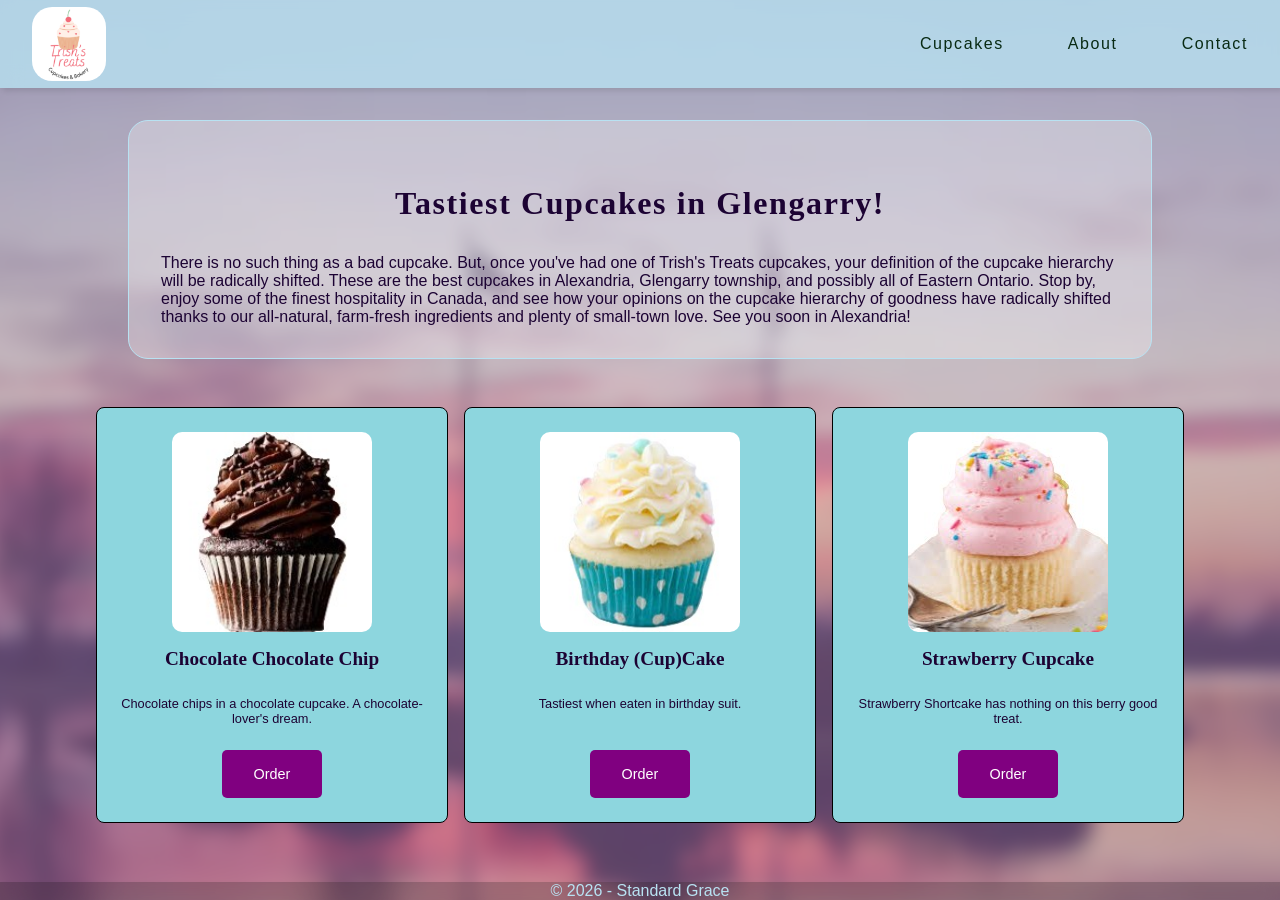
<file: index.html>
<!DOCTYPE html>
<html lang="en">
<head>
    <meta charset="UTF-8">
    <meta name="viewport" content="width=device-width, initial-scale=1.0">
    <title>Trish's Treats</title>
    <link rel="stylesheet" href="style.css">

</head>
<body>

    <nav>
        <ul class="sidebar"> <!-- Hidden on large screen, visible on small screens -->
            <li onclick="hideSidebar()"><a href=""><svg xmlns="http://www.w3.org/2000/svg" height="24px" viewBox="0 -960 960 960" width="24px" fill="#082a13"><path d="m256-200-56-56 224-224-224-224 56-56 224 224 224-224 56 56-224 224 224 224-56 56-224-224-224 224Z"/></svg></a></li> <!-- Sidebar icon cribbed from google - I got the idea from a great tutorial -->
            <li><a href="menu.html">Cupcakes</a></li>
            <li><a href="about.html">About</a></li>
            <li><a href="contact.html">Contact</a></li>
        </ul>
        <ul>
            <li><a href="index.html"><img src="images/logo-icon.png" alt="Trish's Treats"></a></li>
            <li class="hide-on-mobile"><a href="menu.html">Cupcakes</a></li>
            <li class="hide-on-mobile"><a href="about.html">About</a></li>
            <li class="hide-on-mobile"><a href="contact.html">Contact</a></li>
            <li class="menu-button" onclick="showSidebar()"><a href="javascript:void(0)"><svg xmlns="http://www.w3.org/2000/svg" height="24px" viewBox="0 -960 960 960" width="24px" fill="#082a13"><path d="M120-240v-80h720v80H120Zm0-200v-80h720v80H120Zm0-200v-80h720v80H120Z"/></svg></a></li> <!-- Another icon from Google -->
        </ul>
    </nav>
    <main>
        <div class="welcome-blurb">
            <h1> Tastiest Cupcakes in Glengarry!</h1>
            <p>There is no such thing as a bad cupcake. But, once you've had one of Trish's Treats cupcakes, your definition of the cupcake hierarchy will be radically shifted. These are the best cupcakes in Alexandria, Glengarry township, and possibly all of Eastern Ontario. Stop by, enjoy some of the finest hospitality in Canada, and see how your opinions on the cupcake hierarchy of goodness have radically shifted thanks to our all-natural, farm-fresh ingredients and plenty of small-town love. See you soon in Alexandria!</p>
        </div>
        <!-- Product teaser section - for promoting 3 cupcakes on the landing page-->
        <div class="highlight-grid">
            <div class="item-card">
                <img width="200px" src="images/cupcake-choc-choc-chip.jpg" alt="Chocolate Chocolate Chip Cupcake" class="card-image">
                <h4 class="card-title">Chocolate Chocolate Chip</h4>
                <p class="card-description">Chocolate chips in a chocolate cupcake. A chocolate-lover's dream.</p>
                <a href="" class="card-button" id="cupcake-choc-choc-chip-order">Order</a>
            </div>

            <div class="item-card" >
                <img width="200px" src="images/cupcake-birthday-cake.jpg" alt="Birthday Cupcake" class="card-image">
                <h4 class="card-title">Birthday (Cup)Cake</h4>
                <p class="card-description">Tastiest when eaten in birthday suit.</p>
                <a href="" class="card-button" id="cupcake-birthday-cake-order">Order</a>
            </div>

            <div class="item-card" >
                <img width="200px" src="images/cupcake-strawberry.jpg" alt="Strawberry Cupcake" class="card-image">
                <h4 class="card-title">Strawberry Cupcake</h4>
                <p class="card-description">Strawberry Shortcake has nothing on this berry good treat.</p>
                <a href="" class="card-button" id="cupcake-strawberry-order">Order</a>
            </div>
        </div> 
        
    </main>

    <footer>
        <ul>
            <li>&copy; 2026 - <a href="https://www.patrickmgrace.com/">Standard Grace</a></li>
        </ul>
    </footer>
<!-- Sidebar Control Script -- I cheated a bit here and used some minor javascript to control the sidebar. I got the idea from a tutorial and its simple enough that I understand how and why it works, so I figured I would be safe to use it. -->
    <script>
        function showSidebar(){
            const sidebar = document.querySelector('.sidebar')
            sidebar.style.display = 'flex'
        }
        function hideSidebar(){
            const sidebar = document.querySelector('.sidebar')
            sidebar.style.display = 'none'            
        }
    </script>
</body>
</html>
</file>
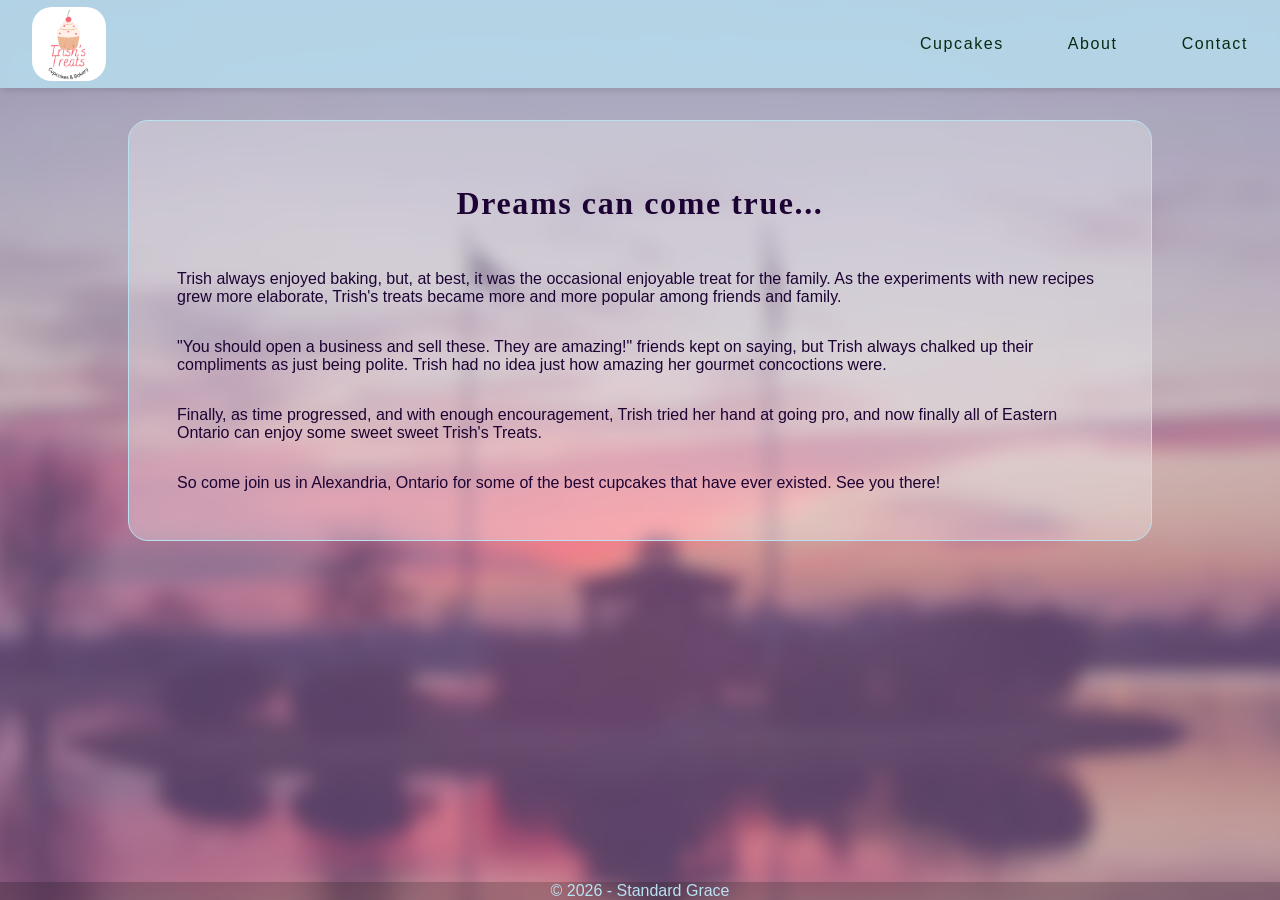
<file: about.html>
<!DOCTYPE html>
<html lang="en">
<head>
    <meta charset="UTF-8">
    <meta name="viewport" content="width=device-width, initial-scale=1.0">
    <title>Trish's Treats</title>
    <link rel="stylesheet" href="style.css">

</head>
<body>

    <nav>
        <ul class="sidebar"> <!-- Hidden on large screen, visible on small screens -->
            <li onclick="hideSidebar()"><a href=""><svg xmlns="http://www.w3.org/2000/svg" height="24px" viewBox="0 -960 960 960" width="24px" fill="#082a13"><path d="m256-200-56-56 224-224-224-224 56-56 224 224 224-224 56 56-224 224 224 224-56 56-224-224-224 224Z"/></svg></a></li> <!-- Sidebar icon cribbed from google - I got the idea from a great tutorial -->
            <li><a href="menu.html">Cupcakes</a></li>
            <li><a href="about.html">About</a></li>
            <li><a href="contact.html">Contact</a></li>
        </ul>
        <ul>
            <li><a href="index.html"><img src="images/logo-icon.png" alt="Trish's Treats"></a></li>
            <li class="hide-on-mobile"><a href="menu.html">Cupcakes</a></li>
            <li class="hide-on-mobile"><a href="about.html">About</a></li>
            <li class="hide-on-mobile"><a href="contact.html">Contact</a></li>
            <li class="menu-button" onclick="showSidebar()"><a href="javascript:void(0)"><svg xmlns="http://www.w3.org/2000/svg" height="24px" viewBox="0 -960 960 960" width="24px" fill="#082a13"><path d="M120-240v-80h720v80H120Zm0-200v-80h720v80H120Zm0-200v-80h720v80H120Z"/></svg></a></li> <!-- Another icon from Google -->
        </ul>
    </nav>

    <main>
        <div class="about-blurb">
            <h1>Dreams can come true...</h1>
            <p>Trish always enjoyed baking, but, at best, it was the occasional enjoyable treat for the family. As the experiments with new recipes grew more elaborate, Trish's treats became more and more popular among friends and family. </p>
            <p>"You should open a business and sell these. They are amazing!" friends kept on saying, but Trish always chalked up their compliments as just being polite. Trish had no idea just how amazing her gourmet concoctions were.</p>
            <p>Finally, as time progressed, and with enough encouragement, Trish tried her hand at going pro, and now finally all of Eastern Ontario can enjoy some sweet sweet Trish's Treats.</p>
            <p>So come join us in Alexandria, Ontario for some of the best cupcakes that have ever existed. See you there!</p>

        </div>

    </main>

    <footer>
        <ul>
            <li>&copy; 2026 - <a href="https://www.patrickmgrace.com/">Standard Grace</a></li>
        </ul>
    </footer>
<!-- Sidebar Control Script -- I cheated a bit here and used some minor javascript to control the sidebar. I got the idea from a tutorial and its simple enough that I understand how and why it works, so I figured I would be safe to use it. -->
    <script>
        function showSidebar(){
            const sidebar = document.querySelector('.sidebar')
            sidebar.style.display = 'flex'
        }
        function hideSidebar(){
            const sidebar = document.querySelector('.sidebar')
            sidebar.style.display = 'none'            
        }
    </script>
</body>
</html>
</file>
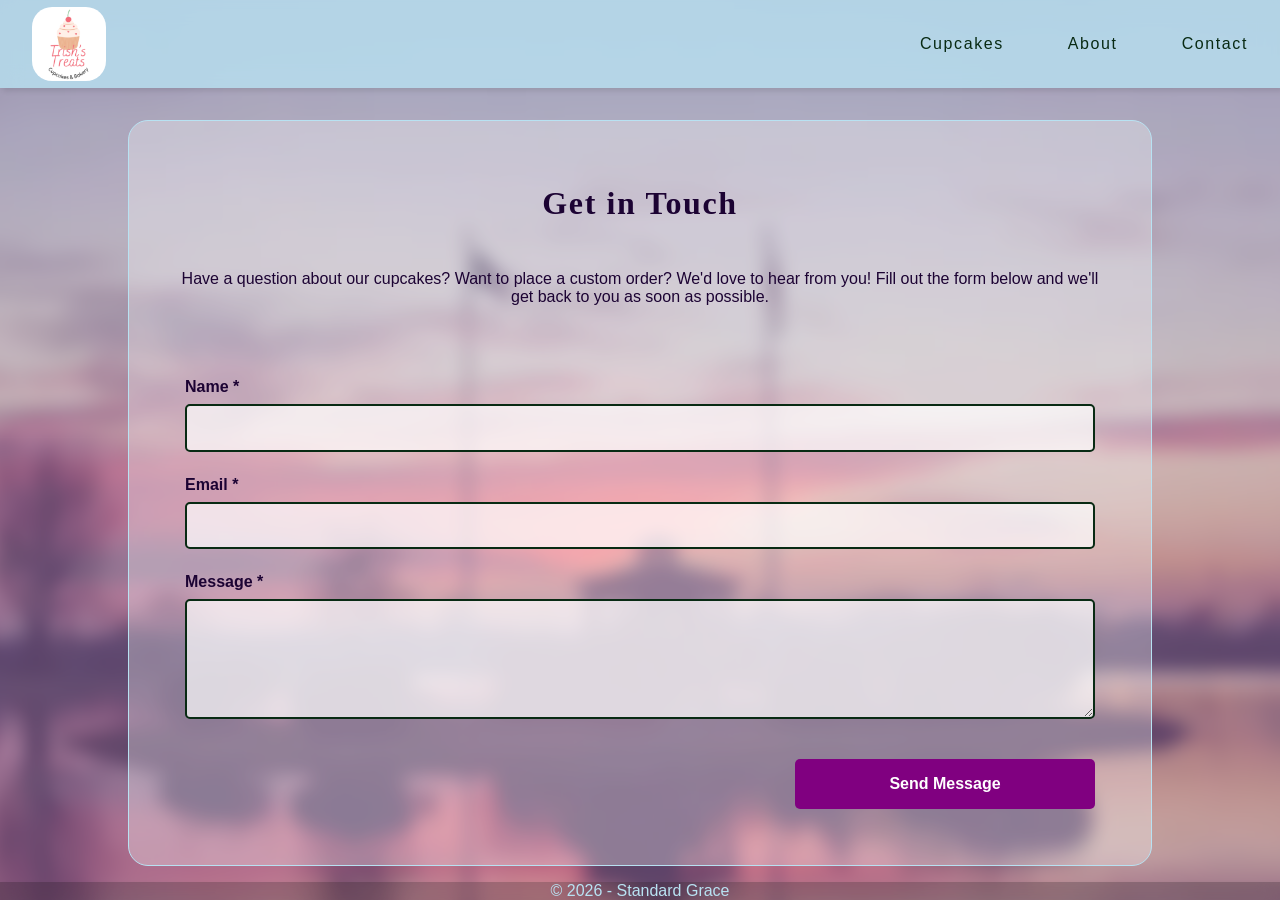
<file: contact.html>
<!DOCTYPE html>
<html lang="en">
<head>
    <meta charset="UTF-8">
    <meta name="viewport" content="width=device-width, initial-scale=1.0">
    <title>Contact Us - Trish's Treats</title>
    <link rel="stylesheet" href="style.css">

</head>
<body>

    <nav>
        <ul class="sidebar"> <!-- Hidden on large screen, visible on small screens -->
            <li onclick="hideSidebar()"><a href=""><svg xmlns="http://www.w3.org/2000/svg" height="24px" viewBox="0 -960 960 960" width="24px" fill="#082a13"><path d="m256-200-56-56 224-224-224-224 56-56 224 224 224-224 56 56-224 224 224 224-56 56-224-224-224 224Z"/></svg></a></li> <!-- Sidebar icon cribbed from google - I got the idea from a great tutorial -->
            <li><a href="menu.html">Cupcakes</a></li>
            <li><a href="about.html">About</a></li>
            <li><a href="contact.html">Contact</a></li>
        </ul>
        <ul>
            <li><a href="index.html"><img src="images/logo-icon.png" alt="Trish's Treats"></a></li>
            <li class="hide-on-mobile"><a href="menu.html">Cupcakes</a></li>
            <li class="hide-on-mobile"><a href="about.html">About</a></li>
            <li class="hide-on-mobile"><a href="contact.html">Contact</a></li>
            <li class="menu-button" onclick="showSidebar()"><a href="javascript:void(0)"><svg xmlns="http://www.w3.org/2000/svg" height="24px" viewBox="0 -960 960 960" width="24px" fill="#082a13"><path d="M120-240v-80h720v80H120Zm0-200v-80h720v80H120Zm0-200v-80h720v80H120Z"/></svg></a></li> <!-- Another icon from Google -->
        </ul>
    </nav>

    <main>
        <div class="contact-blurb">
            <h1>Get in Touch</h1>
            <p>Have a question about our cupcakes? Want to place a custom order? We'd love to hear from you! Fill out the form below and we'll get back to you as soon as possible.</p>

            <!-- Form action should point to the backend server to handle the data submission. Right now it simply POSTs the data to a null 'a' link -->
            <form class="contact-form" action="" method="POST">
                <div class="form-group">
                    <label for="name">Name *</label>
                    <input type="text" id="name" name="name" required>
                </div>

                <div class="form-group">
                    <label for="email">Email *</label>
                    <input type="email" id="email" name="email" required>
                </div>

                <div class="form-group">
                    <label for="message">Message *</label>
                    <textarea id="message" name="message" required></textarea>
                </div>

                <button type="submit" class="submit-btn">Send Message</button>
            </form>
        </div>
    </main>

    <footer>
        <ul>
            <li>&copy; 2026 - <a href="https://www.patrickmgrace.com/">Standard Grace</a></li>
        </ul>
    </footer>
<!-- Sidebar Control Script -- I cheated a bit here and used some minor javascript to control the sidebar. I got the idea from a tutorial and its simple enough that I understand how and why it works, so I figured I would be safe to use it. -->
    <script>
        function showSidebar(){
            const sidebar = document.querySelector('.sidebar')
            sidebar.style.display = 'flex'
        }
        function hideSidebar(){
            const sidebar = document.querySelector('.sidebar')
            sidebar.style.display = 'none'            
        }
    </script>
</body>
</html>
</file>
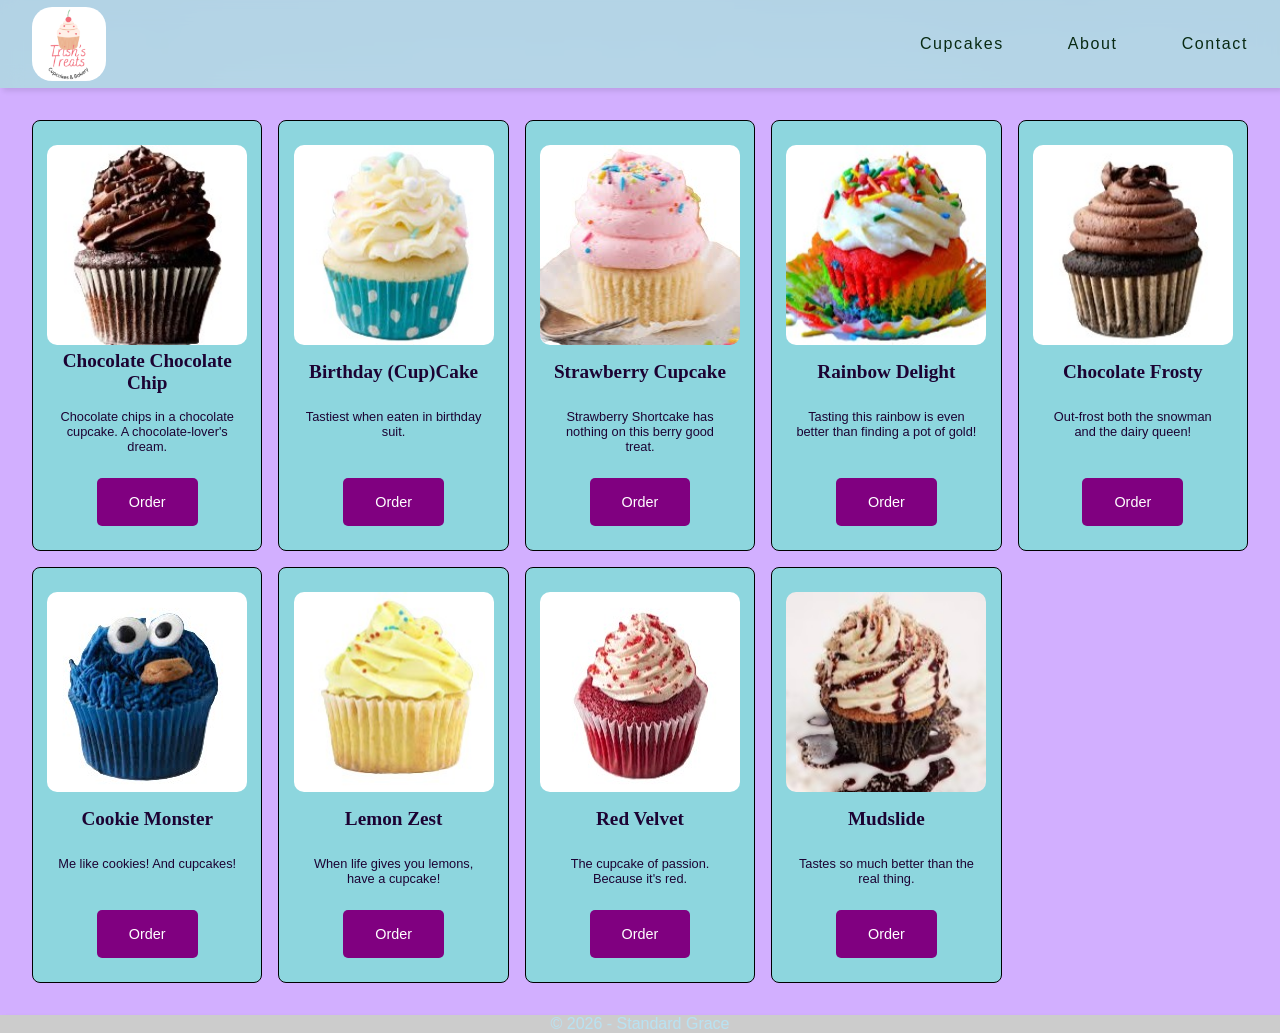
<file: menu.html>
<!DOCTYPE html>
<html lang="en">
<head>
    <meta charset="UTF-8">
    <meta name="viewport" content="width=device-width, initial-scale=1.0">
    <title>Menu - Trish's Treats</title>
    <link rel="stylesheet" href="style.css">

</head>
<body>
    <nav>
        <ul class="sidebar"> <!-- Hidden on large screen, visible on small screens -->
            <li onclick="hideSidebar()"><a href=""><svg xmlns="http://www.w3.org/2000/svg" height="24px" viewBox="0 -960 960 960" width="24px" fill="#082a13"><path d="m256-200-56-56 224-224-224-224 56-56 224 224 224-224 56 56-224 224 224 224-56 56-224-224-224 224Z"/></svg></a></li> <!-- Sidebar icon cribbed from google - I got the idea from a great tutorial -->
            <li><a href="menu.html">Cupcakes</a></li>
            <li><a href="about.html">About</a></li>
            <li><a href="contact.html">Contact</a></li>
        </ul>
        <ul>
            <li><a href="index.html"><img src="images/logo-icon.png" alt="Trish's Treats"></a></li>
            <li class="hide-on-mobile"><a href="menu.html">Cupcakes</a></li>
            <li class="hide-on-mobile"><a href="about.html">About</a></li>
            <li class="hide-on-mobile"><a href="contact.html">Contact</a></li>
            <li class="menu-button" onclick="showSidebar()"><a href="javascript:void(0)"><svg xmlns="http://www.w3.org/2000/svg" height="24px" viewBox="0 -960 960 960" width="24px" fill="#082a13"><path d="M120-240v-80h720v80H120Zm0-200v-80h720v80H120Zm0-200v-80h720v80H120Z"/></svg></a></li> <!-- Another icon from Google -->
        </ul>
    </nav>

    <main>
    <div class="menu-grid">
        <!-- I was lucky to find some good information and utilize it as this use of flex boxes within a grid makes an elegant solution to adaptive sizing without needing to make multiple designs to accomidate different screen sizes. This particular use eliminates the need for media queries. My original idea was a bento-box configuration, but the layout proved too complicated to implement in the alloted time. Maybe a future version will have a more "fun" approach.
         
        Looking back, I could have likely made better use of descent selectors rather than using classes, but going back to change things after the fact gives little benefit and would not hugely streamline the code, so I figure my time is better spent on other parts of the project.-->
        
        <div class="item-card">
            <img width="200px" src="images/cupcake-choc-choc-chip.jpg" alt="Chocolate Chocolate Chip Cupcake" class="card-image">
            <h4 class="card-title">Chocolate Chocolate Chip</h4>
            <p class="card-description">Chocolate chips in a chocolate cupcake. A chocolate-lover's dream.</p>
            <a href="" class="card-button" id="cupcake-choc-choc-chip-order">Order</a>
        </div>

        <div class="item-card" >
            <img width="200px" src="images/cupcake-birthday-cake.jpg" alt="Birthday Cupcake" class="card-image">
            <h4 class="card-title">Birthday (Cup)Cake</h4>
            <p class="card-description">Tastiest when eaten in birthday suit.</p>
            <a href="" class="card-button" id="cupcake-birthday-cake-order">Order</a>
        </div>

        <div class="item-card" >
            <img width="200px" src="images/cupcake-strawberry.jpg" alt="Strawberry Cupcake" class="card-image">
            <h4 class="card-title">Strawberry Cupcake</h4>
            <p class="card-description">Strawberry Shortcake has nothing on this berry good treat.</p>
            <a href="" class="card-button" id="cupcake-strawberry-order">Order</a>
        </div>

        <div class="item-card" >
            <img width="200px" src="images/cupcake-rainbow.jpg" alt="Rainbow Cupcake" class="card-image">
            <h4 class="card-title">Rainbow Delight</h4>
            <p class="card-description">Tasting this rainbow is even better than finding a pot of gold!</p>
            <a href="" class="card-button" id="cupcake-rainbow-order">Order</a>
        </div>

        <div class="item-card" >
            <img width="200px" src="images/cupcake-chocolate-frosty.jpg" alt="Chocolate Frosted Cupcake" class="card-image">
            <h4 class="card-title">Chocolate Frosty</h4>
            <p class="card-description">Out-frost both the snowman and the dairy queen!</p>
            <a href="" class="card-button" id="cupcake-chocolate-frosty-order">Order</a>
        </div>

        <div class="item-card" >
            <img width="200px" src="images/cupcake-cookie-monster.jpg" alt="Cookie Monster Cupcake" class="card-image">
            <h4 class="card-title">Cookie Monster</h4>
            <p class="card-description">Me like cookies! And cupcakes!</p>
            <a href="" class="card-button" id="cupcake-cookie-monster-order">Order</a>
        </div>

        <div class="item-card" >
            <img width="200px" src="images/cupcake-lemon.jpg" alt="Lemon Cupcake" class="card-image">
            <h4 class="card-title">Lemon Zest</h4>
            <p class="card-description">When life gives you lemons, have a cupcake!</p>
            <a href="" class="card-button" id="cupcake-lemon-order">Order</a>
        </div>

        <div class="item-card" >
            <img width="200px" src="images/cupcake-red-velvet.jpg" alt="Red Velvet Cupcake" class="card-image">
            <h4 class="card-title">Red Velvet</h4>
            <p class="card-description">The cupcake of passion. Because it's red.</p>
            <a href="" class="card-button" id="cupcake-red-velvet-order">Order</a>
        </div>

        <div class="item-card" >
            <img width="200px" src="images/cupcake-mudslide.jpg" alt="Mudslide Cupcake" class="card-image">
            <h4 class="card-title">Mudslide</h4>
            <p class="card-description">Tastes so much better than the real thing.</p>
            <a href="" class="card-button" id="cupcake-mudslide-order">Order</a>
        </div>

    </div>
    </main>

    <footer>
        <ul>
            <li>&copy; 2026 - <a href="https://www.patrickmgrace.com/">Standard Grace</a></li>
        </ul>
    </footer>
<!-- Sidebar Control Script -- I cheated a bit here and used some minor javascript to control the sidebar. I got the idea from a tutorial and its simple enough that I understand how and why it works, so I figured I would be safe to use it. -->
    <script>
        function showSidebar(){
            const sidebar = document.querySelector('.sidebar')
            sidebar.style.display = 'flex'
        }
        function hideSidebar(){
            const sidebar = document.querySelector('.sidebar')
            sidebar.style.display = 'none'            
        }
    </script>
</body>
</html>
</file>
<file: style.css>
/* CSS style page for menu */

* {
    margin: 0;
    padding: 0;
    box-sizing: border-box;
}

body {
    font-family: "Gill Sans", Tahoma, Arial, sans-serif;
    color: #1c0333;
    min-height: 100vh;
    margin: 0;
    padding: 0;
    position: relative;
    display: flex;
    flex-direction: column;
}

body::before {
    content: "";
    position: fixed;
    top: 0;
    left: 0;
    width: 100%;
    height: 100%;
    z-index: -1; /* Keeps it behind everything */
    
    /* Background setup */
    background-image: url("images/islandpark.jpg");
    background-size: cover;
    background-position: center;
    background-repeat: no-repeat;
    background-color: rgba(238, 207, 254, 0.4); 
    background-blend-mode: overlay;

    /* Blur effects */
    filter: blur(8px);
    transform: scale(1.1); /* Zooms the background slightly so the blur doesn't show white edges */
}

/* 

Navbar Section 

*/
nav {
    background-color: rgba(184, 226, 242, 0.8);
    backdrop-filter: blur(10px);
    box-shadow: 3px 3px 5px rgba(0, 0, 0, 0.1);

}

nav ul {
    width: 100%;
    list-style: none;
    display: flex; /* Make nav horizontal and responsive fit */
    justify-content: flex-end;
    align-items: center;
}

nav li {
    height: 5.5em;
}

nav a {
    height: 100%;
    padding: 0 2em;
    text-decoration: none;
    display: flex;
    align-items: center;
    color: #082a13;
    letter-spacing: 0.1em;
    transition: background-color 0.3s ease; /* Hover fade */
}

nav a:hover {
    background-color: #08f0ff;
}

nav a:active {
    background-color: #3edacd;
    color: white; /* Change text color so still visible on background */
    transition: none; /* Removes fade for the click so it feels like a fast "flash". This is just to make it look as good and responsive as possible */
}

nav li:first-child {
    margin-right: auto; /* Seperates the home button that doubles as logo */
    margin-left: 2rem;
}

nav li:first-child img {
    width: 4.6em;
    height: 4.6em;
    border-radius: 20px;
    object-fit: contain; /* Ensures the logo isn't squished */
}

nav li:first-child a {
    padding: 0;
    justify-content: center;
}

.sidebar {
    /* This is hamburger menu to be hidden unless needed on small device */
    position: fixed;
    top: 0;
    right: 0;
    height: 100vh;
    width: 250px;
    z-index: 999;
    background-color: rgba(184, 226, 242, 0.8);
    backdrop-filter: blur(10px);
    box-shadow: -10px 0 10px rgba(0, 0, 0, 0.1);
    display: none;
    flex-direction: column;
    align-items: flex-start;
    justify-content: flex-start;
}

.sidebar li {
    width: 100%;
}

.sidebar a {
    width: 100%;
}

.menu-button {
    display: none;
}

@media(max-width: 497px){
    .hide-on-mobile{
        display: none;
    }
    .menu-button {
        display: block;
    }
}

@media(max-width: 400px){
    .sidebar{
        width: 100%;
    }
}

/* Main Section  */
main {
  flex: 1; /* Allows content to grow and fill empty space */
}

.highlight-grid { /* Reuse of grid code from menu page for highlighted products on main page */
    display: grid;
    grid-template-columns: repeat(auto-fit, minmax(13rem, 1fr));
    margin-left: 4em;
    margin-right: 4em;
    margin-top: 1em;
    justify-content: center;
    padding: 2rem;
    gap: 1rem;

}

.welcome-blurb{
    max-width: 80%;
    margin-left: auto;
    margin-right: auto;
    margin-top: 2em;
    padding: 2em 2em;
    background-color: rgba(255, 255, 255, 0.3);
    border: 1px solid #b8e2f2;
    border-radius: 20px;

}

.welcome-blurb h1 {
    font-family: Garamond, 'Times New Roman', Times, serif, sans-serif;
    font-weight: 900;
    letter-spacing: 0.05em;
    text-align: center;
    padding: 1em 1em;
}

.welcome-blurb p {
    font-weight: 500;
}

/* About page section */
/* This was the most simple part. I would have liked to add more info or pictures, but I had none available that made any sense to use. */

.about-blurb{
    max-width: 80%;
    margin-left: auto;
    margin-right: auto;
    margin-top: 2em;
    margin-bottom: 2em;
    padding: 2em 2em;
    background-color: rgba(255, 255, 255, 0.3);
    border: 1px solid #b8e2f2;
    border-radius: 20px;
}

.about-blurb h1 {
    font-family: Garamond, 'Times New Roman', Times, serif, sans-serif;
    font-weight: 900;
    letter-spacing: 0.05em;
    text-align: center;
    padding: 1em 1em;
}

.about-blurb p {
    font-weight: 500;
    padding: 1em 1em;
}

/* Contact page */
/* The forms are frustrating - they take a lot of code and don't work without a backend. I think this will be more fulfilling when I can create a backend to accept and process the data.*/

.contact-blurb {
    max-width: 80%;
    margin-left: auto;
    margin-right: auto;
    margin-top: 2em;
    padding: 2em 2em;
    background-color: rgba(255, 255, 255, 0.3);
    border: 1px solid #b8e2f2;
    border-radius: 20px;
}

.contact-blurb h1 {
    font-family: Garamond, 'Times New Roman', Times, serif, sans-serif;
    font-weight: 900;
    letter-spacing: 0.05em;
    text-align: center;
    padding: 1em 1em;
}

.contact-blurb p {
    font-weight: 500;
    padding: 1em 1em;
    text-align: center;
}

.contact-form {
    margin-top: 2em;
    padding: 1.5em;
    display: flex;
    flex-direction: column;
}

.form-group {
    margin-bottom: 1.5em;
    display: flex;
    flex-direction: column;
}

.form-group label {
    font-weight: 600;
    margin-bottom: 0.5em;
    color: #1c0333;
    font-family: "Gill Sans", Tahoma, Arial, sans-serif;
}

.form-group input,
.form-group textarea {
    padding: 0.8em;
    border: 2px solid #082a13;
    border-radius: 5px;
    font-family: "Gill Sans", Tahoma, Arial, sans-serif;
    font-size: 1rem;
    color: #1c0333;
    background-color: rgba(255, 255, 255, 0.7);
    transition: background-color 0.3s ease;
}

.form-group input:focus,
.form-group textarea:focus {
    outline: none;
    background-color: rgba(255, 255, 255, 0.95);
    border-color: #08f0ff;
    box-shadow: 0 0 8px rgba(8, 240, 255, 0.3);
}

.form-group textarea {
    resize: vertical;
    min-height: 120px;
    font-family: "Gill Sans", Tahoma, Arial, sans-serif;
}

.submit-btn {
    display: inline-block;
    padding: 1rem 2rem;
    background-color: purple;
    color: white;
    text-decoration: none;
    border: none;
    border-radius: 5px;
    cursor: pointer;
    text-align: center;
    font-family: Tahoma, Arial, sans-serif;
    font-size: 1rem;
    font-weight: 600;
    transition: background-color 0.3s ease;
    align-self: flex-end;
    margin-top: 1em;
    width: 100%;
    max-width: 300px;
}

.submit-btn:hover {
    background-color: #28a745;
}

.submit-btn:active {
    background-color: white;
    color: purple;
    transition: none;
}

@media(max-width: 600px) {
    .contact-blurb {
        max-width: 90%;
        padding: 1.5em 1em;
    }

    .contact-blurb h1 {
        padding: 0.8em 0;
    }

    .contact-blurb p {
        padding: 0.5em 0;
    }

    .submit-btn {
        font-size: 0.9rem;
    }
}


/* Footer Section */
/* This is mostly a very simple version of the navbar */
footer {
    background-color: rgba(0, 0, 0, 0.2);
    backdrop-filter: blur(10px);
    box-shadow: 3px 3px 5px rgba(0, 0, 0, 0.1);
}

footer ul {
    width: 100%;
    list-style: none;
    display: flex; 
    justify-content: center;
    align-items: center;
    color: #b8e2f2;
}
footer a {
    text-decoration: none;
    color: #b8e2f2;
}



/* Menu Section */
.menu-grid {
    display: grid;
    grid-template-columns: repeat(auto-fit, minmax(13rem, 1fr)); /* Auto-resize magic. Calculates how many full columns can fit, and expands to fill in fractional sizes. I'm proud of this part! */
    justify-content: center;
    background-color: #d2afff;
    padding: 2rem;
    gap: 1rem;

}


.item-card {
    display: flex; /* Using a flex box wwithin a grid makes everything fit nicely without additional manual calculations. */
    flex-direction: column;
    background-color: #8dd6de;
    border: 1px solid black;
    border-radius: 8px;
    padding: 1.5rem;
    font-size: 1rem;
    align-items: center;
    text-align: center;
}


.card-image {
    height: auto; /* To make sure all item cards are equal height. */
    border-radius: 10px;
}


.card-title {
    font-family: Garamond, Times, serif;
    font-size: 1.2rem;
    min-height: 2.8em;
    margin-bottom: 10px;
    display: flex;
    align-items: center;
}

.card-description{
    font-family: Verdana, Geneva, Tahoma, sans-serif;
    font-size: 0.8rem;
    margin-bottom: 1.5rem;
}

.card-button{
    display: inline-block;
    margin-top: auto; /* Pushes the button to the bottom of the card */
    align-self: center;
    padding: 1rem 2rem;
    background-color: purple;
    color: white;
    text-decoration: none;
    border: none;
    border-radius: 5px;
    cursor: pointer;
    text-align: center;
    font-family: Tahoma, Arial, sans-serif;
    font-size: 0.9rem;
    transition: background-color 0.3s ease; /*Hover fade effect. Another lucky find that I was happy to use.*/
}

.card-button:hover {
    background-color: #28a745; /* Hover colour change for UX feedback */
}

.card-button:active {
    background-color: white;
    color: purple; /* Change text color so Order is still visible on white */
    transition: none; /* Removes fade for the click so it feels like a fast "flash". This is just to make it look as good and responsive as possible */
}
</file>
